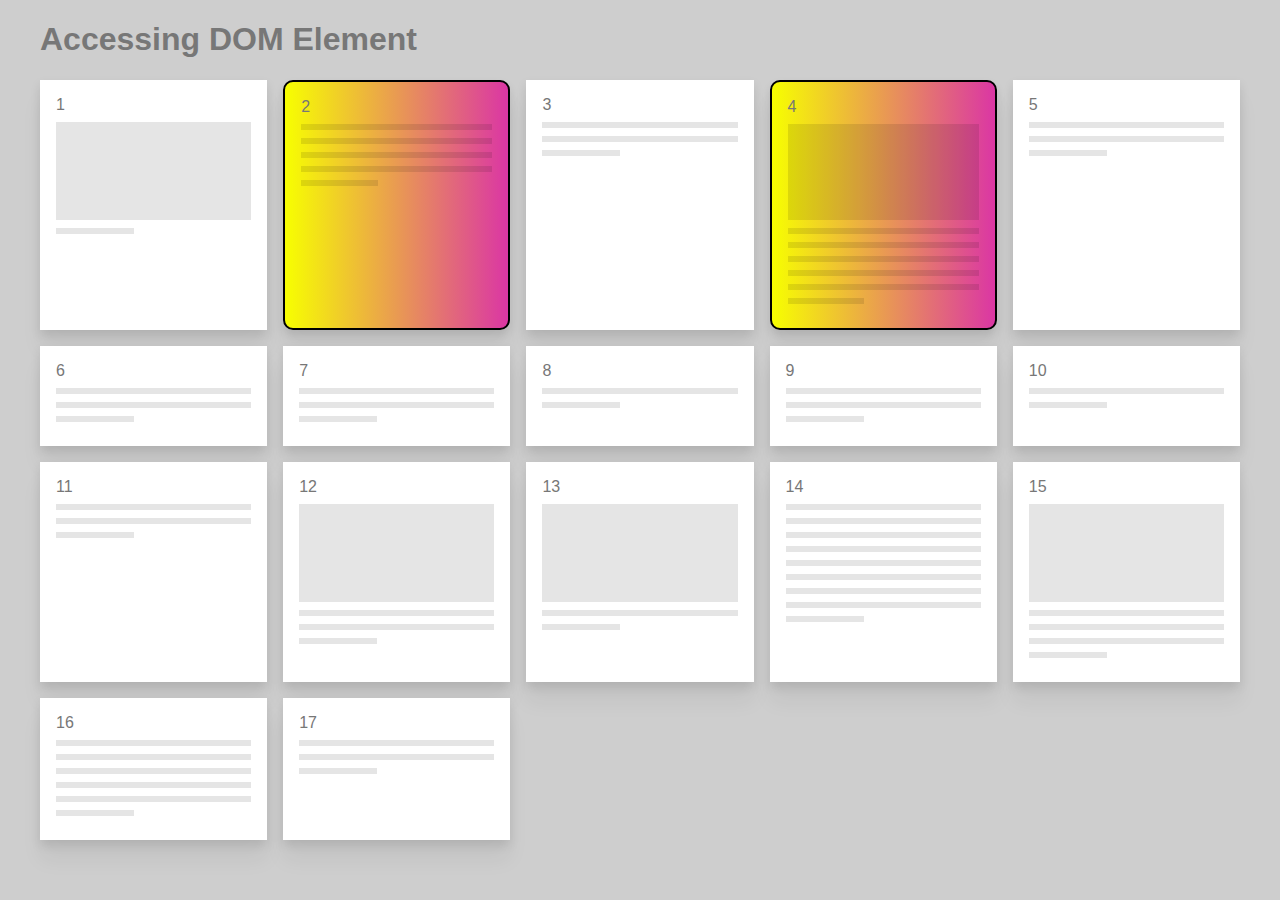
<file: block-BJaadz/code/index.html>
<!DOCTYPE html>
<html lang="en">
  <head>
    <meta charset="UTF-8" />
    <meta name="viewport" content="width=device-width, initial-scale=1.0" />
    <title>DOM Level 1 Assignment</title>
    <script src="./script.js" defer></script>
    <!-- we use defer to load JavaScript once the HTML is loaded -->
    <link rel="stylesheet" href="style.css" />
  </head>
  <body>
    <div class="page">
      <h1>Accessing DOM Element</h1>
      <div class="archive">
        <div class="box one">
          1
          <hr class="image" />
          <hr />
        </div>
        <div class="box two awesome-box">
          2
          <hr />
          <hr />
          <hr />
          <hr />
          <hr />
        </div>
        <div class="box three">
          3
          <hr />
          <hr />
          <hr />
        </div>
        <div class="box four awesome-box">
          4
          <hr class="image" />
          <hr />
          <hr />
          <hr />
          <hr />
          <hr />
          <hr />
        </div>
        <div class="box five">
          5
          <hr />
          <hr />
          <hr />
        </div>
        <div class="box six">
          6
          <hr />
          <hr />
          <hr />
        </div>
        <div class="box seven">
          7
          <hr />
          <hr />
          <hr />
        </div>
        <div class="box eight">
          8
          <hr />
          <hr />
        </div>
        <div class="box nine">
          9
          <hr />
          <hr />
          <hr />
        </div>
        <div class="box ten">
          10
          <hr />
          <hr />
        </div>
        <div class="box eleven">
          11
          <hr />
          <hr />
          <hr />
        </div>
        <div class="box twelve">
          12
          <hr class="image" />
          <hr />
          <hr />
          <hr />
        </div>
        <div class="box thirteen">
          13
          <hr class="image" />
          <hr />
          <hr />
        </div>
        <div class="box fourteen">
          14
          <hr />
          <hr />
          <hr />
          <hr />
          <hr />
          <hr />
          <hr />
          <hr />
          <hr />
        </div>
        <div class="box fifteen">
          15
          <hr class="image" />
          <hr />
          <hr />
          <hr />
          <hr />
        </div>
        <div class="box sixteen">
          16
          <hr />
          <hr />
          <hr />
          <hr />
          <hr />
          <hr />
        </div>
        <div class="box seventeen">
          17
          <hr />
          <hr />
          <hr />
        </div>
      </div>
    </div>
  </body>
</html>
</file>
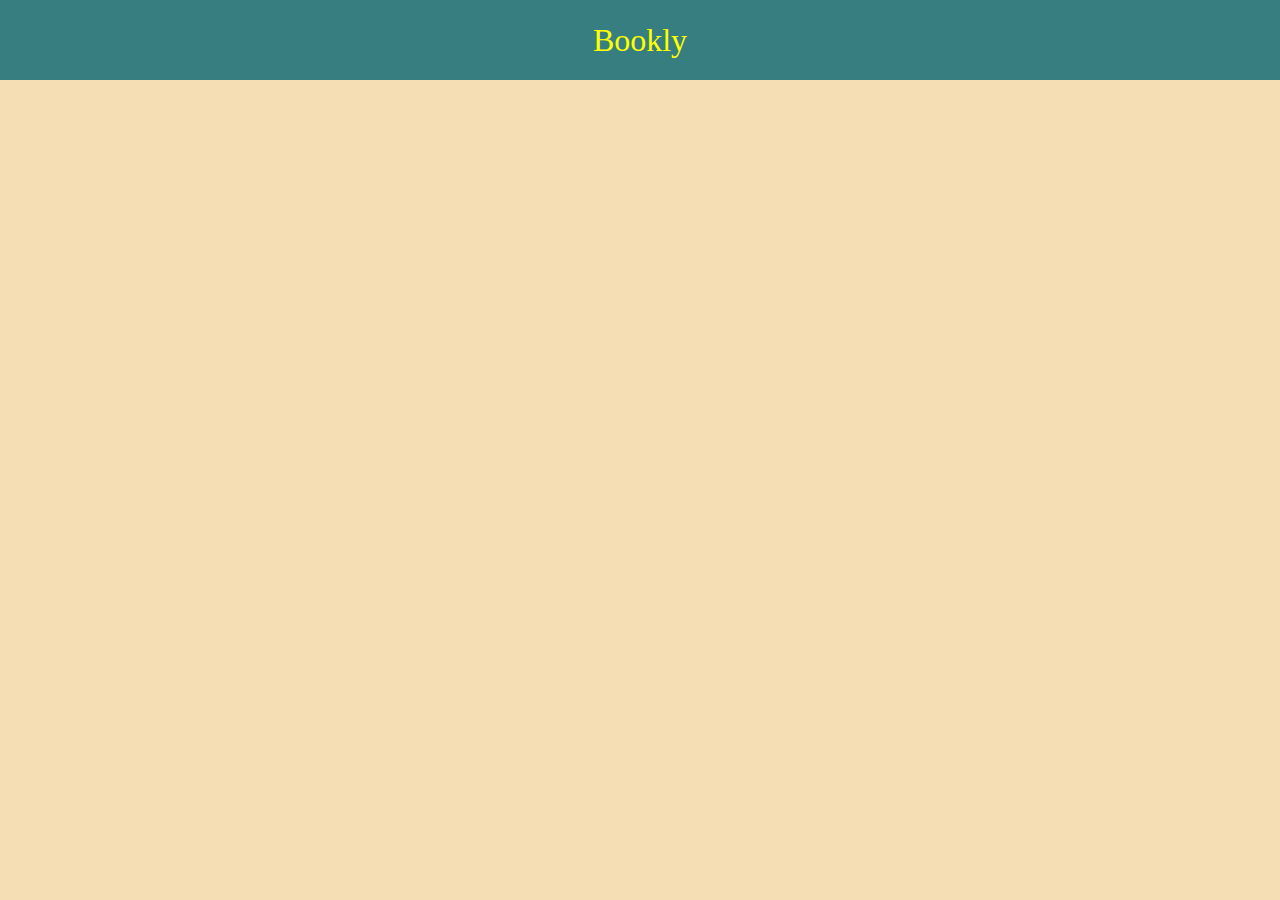
<file: block-BJaaed/code/index.html>
<!DOCTYPE html>
<html lang="en">
  <head>
    <meta charset="UTF-8" />
    <meta name="viewport" content="width=device-width, initial-scale=1.0" />
    <title>Books for learning JavaScript</title>
    <link rel="stylesheet" href="style.css" />
  </head>
  <body>
    <script src="./script.js"></script>
    <header>
      <h1>Bookly</h1>
    </header>
    <main>
     <section>
        <ul>
       
        </ul>
      </section>
    </main>
  </body>
</html>
</file>
<file: block-BJaadz/code/style.css>
* {
  /* padding: 0; */
  /* margin: 0; */
  box-sizing: border-box;
}
body {
  background: #cecece;
  color: #777;
  font-family: sans-serif;
  line-height: 1.15;
}

hr {
  /*dummy content*/
  height: 6px;
  border: none;
  background: rgba(0, 0, 0, 0.1);
}

hr:last-child {
  /*dummy content*/
  margin-right: 60%;
}

hr.image {
  /*dummy content*/
  padding-bottom: 50%;
}

.page {
  padding: 0 2rem 2rem 2rem;
}

.archive {
  display: grid;
  grid-template-columns: repeat(auto-fit, minmax(200px, 1fr));
  grid-gap: 1em;
}

div.box {
  padding: 1em;
  background: #fff;
  box-shadow: 0 5px 10px rgba(0, 0, 0, 0.1), 0 20px 20px rgba(0, 0, 0, 0.05);
}
button {
  background: aqua;
}

.awesome-box {
  border-radius: 10px;
  border: 2px solid black;
  background: linear-gradient(
    to right,
    #f7ff00,
    #db36a4
  ) !important; /* Chrome 10-25, Safari 5.1-6 */
}
</file>
<file: block-BJaaed/code/style.css>
/* http://meyerweb.com/eric/tools/css/reset/ 
   v2.0 | 20110126
   License: none (public domain)
*/

html, body, div, span, applet, object, iframe,
h1, h2, h3, h4, h5, h6, p, blockquote, pre,
a, abbr, acronym, address, big, cite, code,
del, dfn, em, img, ins, kbd, q, s, samp,
small, strike, strong, sub, sup, tt, var,
b, u, i, center,
dl, dt, dd, ol, ul, li,
fieldset, form, label, legend,
table, caption, tbody, tfoot, thead, tr, th, td,
article, aside, canvas, details, embed, 
figure, figcaption, footer, header, hgroup, 
menu, nav, output, ruby, section, summary,
time, mark, audio, video {
	margin: 0;
	padding: 0;
	border: 0;
	font-size: 100%;
	font: inherit;
	vertical-align: baseline;
}
/* HTML5 display-role reset for older browsers */
article, aside, details, figcaption, figure, 
footer, header, hgroup, menu, nav, section {
	display: block;
}
body {
	line-height: 1;
}
ol, ul {
	list-style: none;
}
blockquote, q {
	quotes: none;
}
blockquote:before, blockquote:after,
q:before, q:after {
	content: '';
	content: none;
}
table {
	border-collapse: collapse;
	border-spacing: 0;
}
/*CSS*/
header{
    background-color: #377E80;
    padding: 1.5rem 0;

}
h1{
    text-align: center;
    font-size: 2rem;
    color: yellow;
}
body{
    background-color: wheat;
}
</file>
